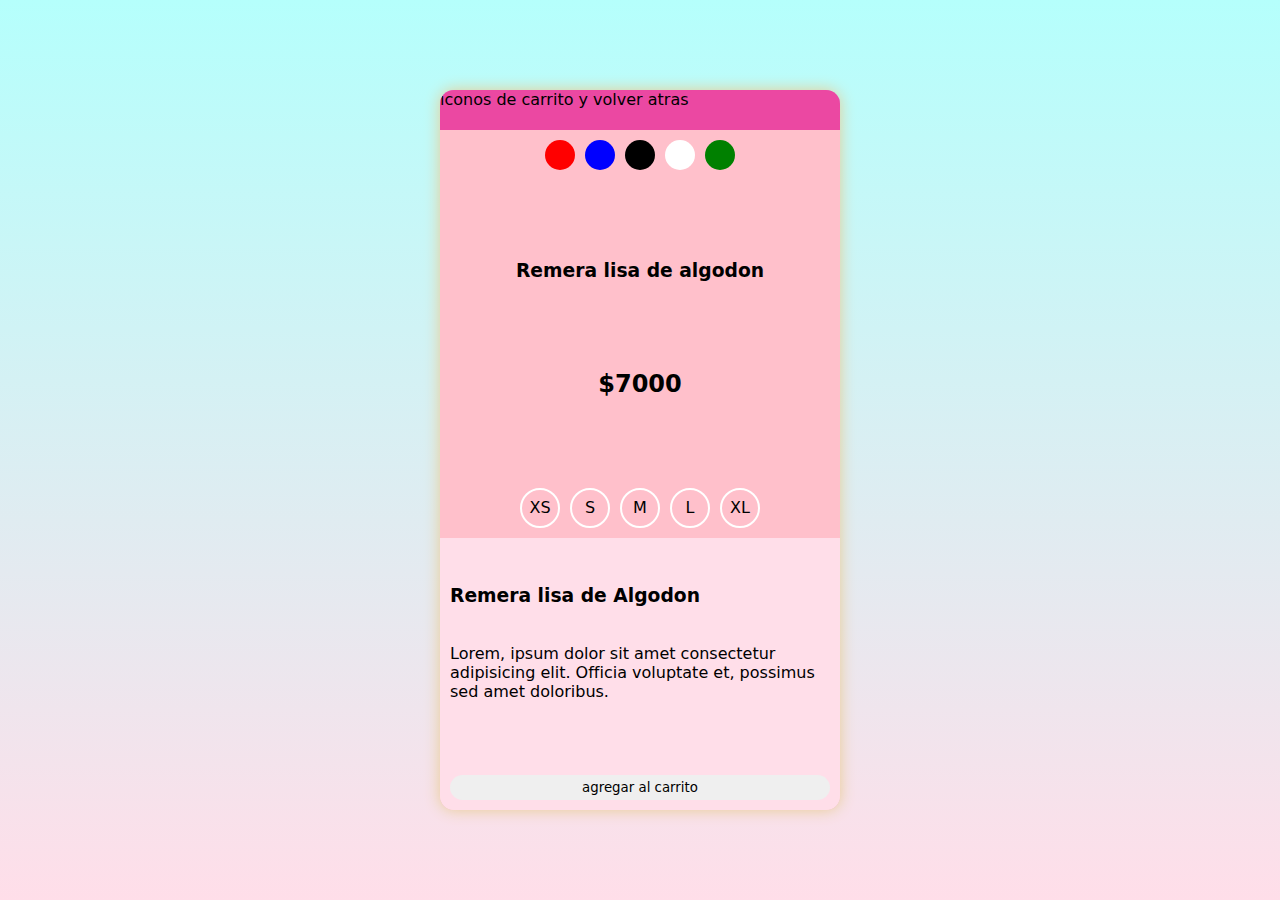
<file: tp01/index.html>
<!DOCTYPE html>
<html lang="es">

<head>
    <meta charset="UTF-8">
    <meta name="viewport" content="width=device-width, initial-scale=1.0">
    <link rel="stylesheet" href="css/op.css">
    <title>remera lisa algodon</title>
</head>

<body>
    <article class="producto">
        <section class="header_prod">
            iconos de carrito y volver atras
        </section>

        <section class="main_prod">
            <div class="imagen_prod">

                <!--unsorted list-->
                <ul class="colores">
                    <!--li= list item-->
                    <li class="rojo"></li>
                    <li class="azul"></li>
                    <li class="negro"></li>
                    <li class="blanco"></li>
                    <li class="verde"></li>
                </ul>

                <h3>Remera lisa de algodon</h3>
                <h2>$7000</h2>

                <ul class="talles">
                    <li>XS</li>
                    <li>S</li>
                    <li>M</li>
                    <li>L</li>
                    <li>XL</li>
                </ul>
            </div>

            <div class="desc_prod">
                <p>
                <h3>Remera lisa de Algodon</h3>
                <span>Lorem, ipsum dolor sit amet consectetur adipisicing elit. Officia voluptate et, possimus sed amet
                    doloribus.</span>
                </p>
                <input type="submit" value="agregar al carrito">

            </div>
        </section>



    </article>
</body>

</html>
</file>
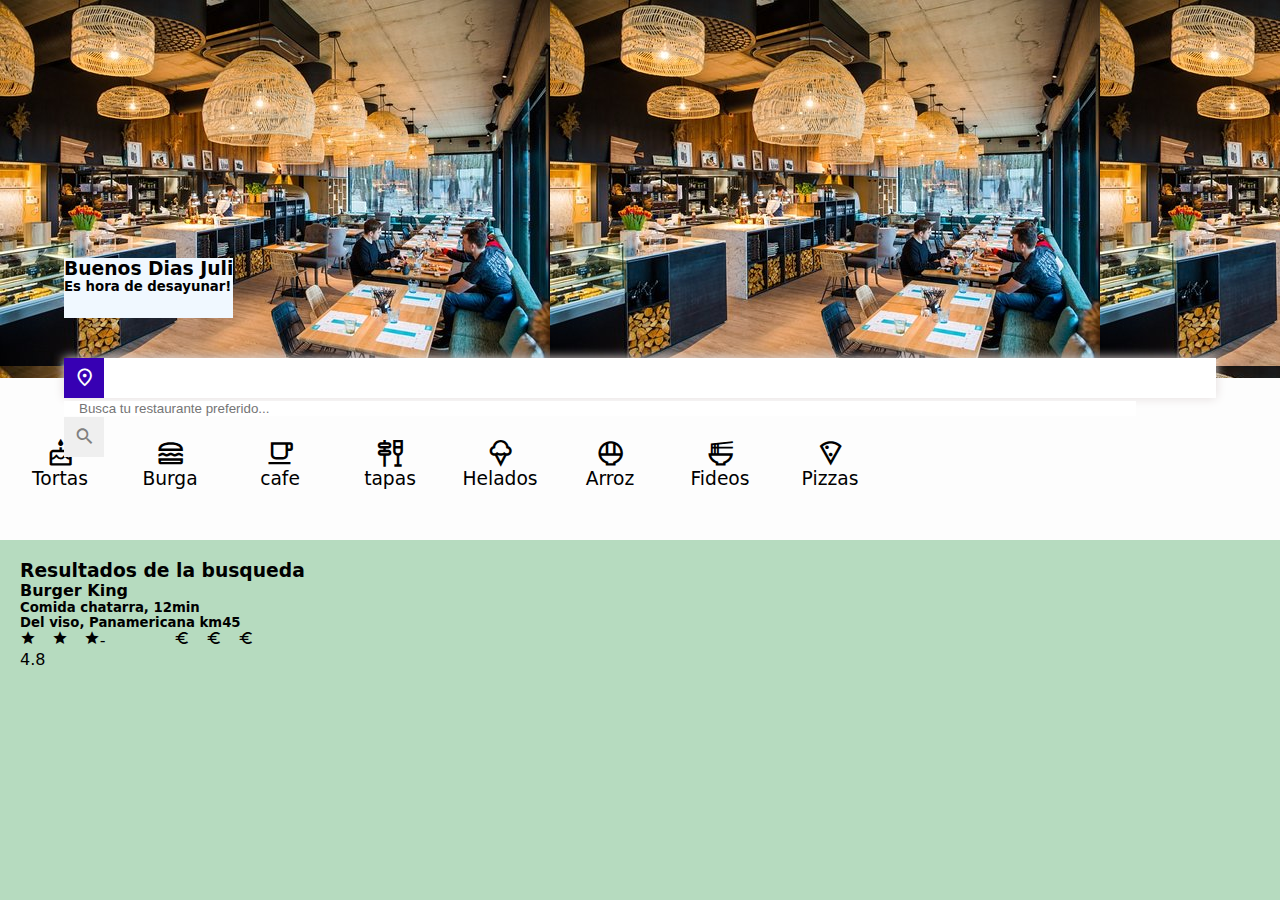
<file: tp02/index.html>
<!DOCTYPE html>
<html lang="es">

<head>
    <meta charset="UTF-8">
    <meta name="viewport" content="width=device-width, initial-scale=1.0">
    <link rel="stylesheet" href="css/material-icons.css">
    <link rel="stylesheet" href="css/appresto.css">
    <title>La cantina 73</title>
</head>

<body>

    <header>
        <section class="portadaResto">
            <div class="textBienvenida">
                <h3>Buenos Dias Juli</h3>
                <h5>Es hora de desayunar!</h5>
            </div>
            <div class="buscador sombra flex">
                <div class="iconos cuadrado fs16">place</div>
                <input type="search" placeholder="Busca tu restaurante preferido...">
                <input type="submit" value="search" class="iconos btn fs16">
            </div>
        </section>
        <section class="categoria">
            <a href="" class="itemcat">
                <i class="iconos fs22">cake</i>
                Tortas
            </a>

            <a href="" class="itemcat">
                <i class="iconos fs22">lunch_dining</i>
                Burga
            </a>

            <a href="" class="itemcat">
                <i class="iconos fs22">local_cafe</i>
                cafe
            </a>

            <a href="" class="itemcat">
                <i class="iconos fs22">tapas</i>
                tapas
            </a>

            <a href="" class="itemcat">
                <i class="iconos fs22">icecream</i>
                Helados
            </a>

            <a href="" class="itemcat">
                <i class="iconos fs22">rice_bowl</i>
                Arroz
            </a>

            <a href="" class="itemcat">
                <i class="iconos fs22">ramen_dining</i>
                Fideos
            </a>

            <a href="" class="itemcat">
                <i class="iconos fs22">local_pizza</i>
                Pizzas
            </a>

        </section>
    </header>
    <main>
        <h3>Resultados de la busqueda</h3>
        <!- -------item----- ->
            <div class="resultados">
                <a href="" class="item-resto sombra">

                    <div class="item-foto"></div>

                    <div class="item-desc columna spbt">
                        <h4>Burger King</h4>
                        <div><h5>Comida chatarra, 12min</h5>
                        <h5>Del viso, Panamericana km45</h5></div>

                        <div class="rangos spbt">
                            <span class="iconos">star star star-half</span>
                            <span class="iconos">euro euro euro</span>
                        </div>
                    </div>

                    <div class="item-rate sombra">4.8</div>

                </a>
            </div>
    </main>
</body>

</html>
</file>
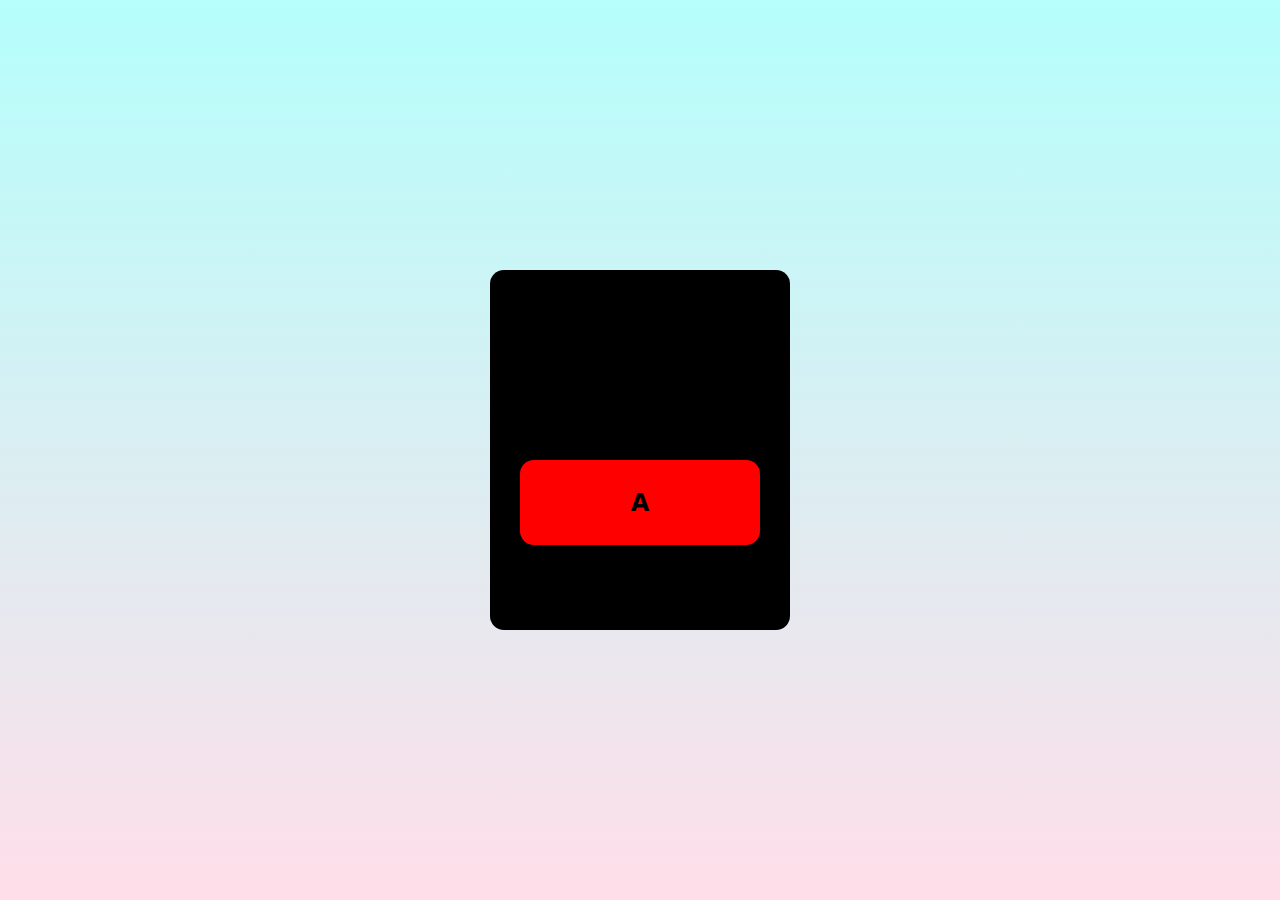
<file: tp01/index2.html>
<!DOCTYPE html>
<html lang="es">

<head>
    <meta charset="UTF-8">
    <meta name="viewport" content="width=device-width, initial-scale=1.0">
    <link rel="stylesheet" href="css/op2.css">
    <title>cuadrados</title>
</head>

<body>

    <article class="cuadrado">
         <div class="cuadradoChico_a"><h2>A</h2></div>
    </article>
</body>

</html>
</file>
<file: tp01/css/op.css>
* {
    padding: 0;
    margin: 0;
    box-sizing: border-box;

    font-family: system-ui, -apple-system, BlinkMacSystemFont, 'Segoe UI', Roboto, Oxygen, Ubuntu, Cantarell, 'Open Sans', 'Helvetica Neue', sans-serif;
}

/*------colores--------*/
.rojo{background-color: red;}
.azul{background-color: blue;}
.negro{background-color: black;}
.blanco{background-color: white;}
.verde{background-color: green;}
/*-----fin de los colores-----*/

body {
    height: 100vh;
    width: 100%;
    background-image: linear-gradient(0deg, #FFDEE9 0%, #B5FFFC 100%);
    display: grid;
    place-items: center;
}


.producto {
    width: 400px;
    height: 80%;
    background-color: rgb(220, 151, 230);
    box-shadow: 0 0 15px rgb(231, 204, 146);
    /*da sombra*/
    border-radius: 14px;
    /*bordes redondiados*/
    overflow: hidden;

    .header_prod {
        border-radius: 5px 5px 0 0;
        height: 40px;
        width: 100%;
        background-color: rgb(235, 72, 162);
    }
}

.main_prod {
    height: calc(100% - 40px);
    width: 100%;
    background-color: bisque;

    .imagen_prod {
        height: 60%;
        width: 100%;
        background-color: #FFC0CB;
        padding: 10px;
        display: flex;
        flex-direction: column;
        justify-content: space-between;
        align-items: center;
    }


    ul{
        list-style: none;
        display: flex;
        justify-content: center;
        gap: 10px;

        li {
            height: 30px;
            width: 30px;
            border-radius: 100%;
         
        }
    }

    ul.talles li{
        height: 40px;
        width: 40px;
        border: solid 2px white;
        display: grid;
        place-items: center;
    }

    .desc_prod {
        height: 40%;
        width: 100%;
        background-color: #FFDEE9;
        padding: 10px;
        display: flex;
        flex-direction: column;
        justify-content: space-between;

        input[type=submit]{
            width: 100%;
            padding: 5px 10px;
            border-radius: 14px;
            cursor: pointer;
            border: none;
        }

        input[type=submit]:hover{
            background-color: rgb(231, 141, 231);
            color: rgb(157, 227, 230);
        }
    }
}
</file>
<file: tp02/css/material-icons.css>
/* fallback */
@font-face {
  font-family: 'Material Icons Outlined';
  font-style: normal;
  font-weight: 400;
  src: url(../fonts/gok-H7zzDkdnRel8-DQ6KAXJ69wP1tGnf4ZGhUce.woff2) format('woff2');
}

.iconos {
  font-family: 'Material Icons Outlined';
  font-weight: normal;
  font-style: normal;
  /* font-size: 16px; */
  line-height: 1;
  letter-spacing: normal;
  text-transform: none;
  display: inline-block;
  white-space: nowrap;
  word-wrap: normal;
  direction: ltr;
  --webkit-font-feature-settings: 'liga';
  --webkit-font-smoothing: antialiased;
}
</file>
<file: tp02/css/appresto.css>
* {
    padding: 0;
    margin: 0;
    box-sizing: border-box;
    text-decoration: none;
    list-style: none;
    color: black;
}

body {
    height: 100vh;
    width: 100%;
    background-color: rgb(182, 219, 191);
    font-family: system-ui, -apple-system, BlinkMacSystemFont, 'Segoe UI', Roboto, Oxygen, Ubuntu, Cantarell, 'Open Sans', 'Helvetica Neue', sans-serif;
}

/*-----------------TAMAÑO DE TIPOGRAFIAS-----------------*/
.fs10 {
    font-size: 10pt;
}

.fs16 {
    font-size: 16pt;
}

.fs22 {
    font-size: 22pt;
}

/*------------COLORES--------------*/
:root {
    --main-txt: black;
    --gris-txt: gray;
    --main-bg: #6200ee;
    --main-color: #3700b3;
    --secondary-color: #bb86f6;
<<<<<<< HEAD


}

.fit {
    height: 100%;
    width: 100%;
    object-fit: cover;
}

.degrade {
    mask-image: linear-gradient(0deg, rgba(0, 0, 0, 0), rgb(0, 0, 0));
}

.pa {
    position: absolute;
}

.pr {
    position: relative;
=======


>>>>>>> d95ee6d837078874d860d6e67b5a98e44a94c3dc
}


.centrar_V{
    align-items: center;
}


header {
    height: 60%;
    width: 100%;
    background-color: rgb(159, 230, 162);

    & .portadaResto {
        height: 70%;
        width: 100%;
        background-color: var(--main-bg);
        background-image: url(../img/oko-restaurant.jpg);
        position: relative;

        & .textBienvenida {
            position: absolute;
            left: 5%;
            bottom: 60px;
            height: 60px;
<<<<<<< HEAD
=======
            width: 80%;
            background-color: rgb(255, 255, 255);
>>>>>>> d95ee6d837078874d860d6e67b5a98e44a94c3dc
            width: 90%;
            background-color: aliceblue;
        }

        & .buscador {
            position: absolute;
            left: 5%;
            bottom: -20px;
            height: 40px;
            width: 90%;
            background-color: white;
            box-shadow: 0 0 10px 0 rgb(226, 219, 219);

            .cuadrado {
                height: 40px;
                width: 40px;
                background-color: var(--main-color);
                color: white;
                display: grid;
                place-items: center;
            }

            .btn {
                height: 40px;
                width: 40px;
                color: var(--gris-txt);
                border: none;
                display: grid;
                place-items: center;
            }

            & input[type=search] {
                width: calc(100% - 80px);
                border: 0;
                padding-left: 15px;
            }
        }
    }

    & .categoria {
        height: 30%;
        width: 100%;
        background-color: rgb(253, 253, 253);
        padding: 20px;
        padding-top: 30px;
        display: flex;
        gap: 30px;
        overflow-x: scroll;

        & .itemcat {

            width: 80px;
            text-decoration: none;
            font-size: 14pt;
            display: flex;
            flex-direction: column;
            align-items: center;
            justify-content: center;
            transition: all 200ms ease-in-out;
        }

        & .itemcat:hover {
            transform: scale(1.1);
        }
    }
}

main {
  
    width: 100%;
<<<<<<< HEAD
    background-color: rgb(156, 177, 206);
    padding: 20px;
=======
    background-color: rgb(211, 112, 194);
    padding: 20px;
  
>>>>>>> d95ee6d837078874d860d6e67b5a98e44a94c3dc

    .resultados{
        display: flex;
        flex-direction: column;
        gap: 15px;
    }
}

<<<<<<< HEAD
.item-resto {
    width: 100%;
    height: 150px;
    background-color: yellow;
    position: relative;

    .item-foto {
        height: 150px;
        width: 40%;
=======
.item-resto{
    width: 100%;
    height: 150px;
    background-color: rgba(170, 112, 36, 0.644);
    position: relative;

    .item-foto{
        height: 150px;
        width: 40%;
        position: absolute;
>>>>>>> d95ee6d837078874d860d6e67b5a98e44a94c3dc
        background-image: url(../img/oko-restaurant.jpg);
        background-position: center;
        background-size: cover;
    }

    .item-desc{
        height: 150px;
        width: 65%;
<<<<<<< HEAD
        background-color: white;
        position: absolute;
        right: 0;
        border-radius: 0 0 0 23px;
        padding: 20px;     
=======
        background-color: rgba(233, 233, 233, 0.856);
        position: absolute;
        right: 0;
        border-radius: 0 0 0 20px;
        padding: 20px;
        color: rgb(116, 115, 115);
>>>>>>> d95ee6d837078874d860d6e67b5a98e44a94c3dc
    }

    .item-rate{
        position: absolute;
        font-size: 16pt;
        font-weight: bold;
        color: white;
<<<<<<< HEAD
        background-color: aliceblue;
        padding: 8px;
        border-radius: 14px 0;
        right: -8px;
        top:-8px;
    }
}

.spbt {
    display: flex;
    justify-content: space-between;
}

.spa {
    display: flex;
    justify-content: space-around;
}

.columna {
    flex-direction: column;
}

.sombra {
    box-shadow: 0 0 10px -5px rgba(0, 0, 0, 0.6);
}

.flex {
=======
        background-color: #bb86fc;
        padding: 8px;
        border-radius:14px 0;
        right: -8px;
        top:-8px;

    }
}

.spbt{
>>>>>>> d95ee6d837078874d860d6e67b5a98e44a94c3dc
    display: flex;
    justify-content: space-between;
}

<<<<<<< HEAD
/*gap sirve para dar espacio entre elementos con px*/


/*-----------RESTO HTML------------*/
.nav {
    height: 60px;
    width: 100%;
    position: fixed;
    /*para que quede fijo*/
    bottom: 0;
    background-color: rgb(118, 202, 136);
   

    .btn-link{
        height: 100%;
        flex: 1;
        text-align: center; 
        padding: 20px;
    }
    .active{
        border-top: solid 3px var(--main-color);
        font-weight: bold;
    }
}

#portada_resto {
    height: calc(100% - 60px);
    background-color: rgb(255, 255, 255);
    

    .rate {
        position: absolute;
        font-size: 16pt;
        font-weight: bold;
        color: white;
        background-color: var(--secondary-color);
        padding: 8px;
        border-radius: 14px 0;
        right: 15px;
      bottom: -20px;
    }

    .imagen_resto {
        background-color: #c198f0;
        height: 45%;
        position: relative;


    }

    .desc_resto {
        height: 55%;
        background-color: white;
        padding: 20px;
        padding-top: 30px;

        .tit_resto {
            color: var(--gris-txt);

        }
    }
}


/*------------menu.html--------------*/

#tit_menu{
    width: 100%;
    height: 60px;
    display: grid;
    place-items: center;
    background-color: rgb(255, 255, 255);
}

.cerrar{
    position: absolute;
    left: 20px;
}

.lista_menu{
    height: calc(100% - 120px);
    overflow: scroll;
    display: flex;
    flex-direction: column;
    gap: 10px;
    background-color: bisque;
}

.item_menu{
    background-color: antiquewhite;
    height: 80px;
    display: flex;

    .foto-item{
        height: 80px;
        width: 80px;
    }

    .desc-item{
        padding: 10px;
    }

    .precio-item{
        position: absolute;
        right: -10px;
        bottom: 10px;
        padding: 3px 10px; 
        border-radius: 10px 0;
        background-color: #3700b3;
        color:white;
        font-size: 8pt;
    }
=======
.columna{
    flex-direction: column;
}

.sombra {
    box-shadow: 0 0 10px -5px rgba(0, 0, 0, 0.6);
}

.flex {
    display: flex;
>>>>>>> d95ee6d837078874d860d6e67b5a98e44a94c3dc
}
</file>
<file: tp01/css/op2.css>
* {
    padding: 0;
    margin: 0;
    box-sizing: border-box;

    font-family: system-ui, -apple-system, BlinkMacSystemFont, 'Segoe UI', Roboto, Oxygen, Ubuntu, Cantarell, 'Open Sans', 'Helvetica Neue', sans-serif;
}

body {
    height: 100vh;
    width: 100%;
    background-image: linear-gradient(0deg, #FFDEE9 0%, #B5FFFC 100%);
    display: grid;
    place-items: center;
}


.cuadrado {
    width: 300px;
    height: 40%;
    background-color: rgb(0, 0, 0);
    border-radius: 14px;
    /*bordes redondiados*/

}

.cuadradoChico_a{
    height: 85px;
    width: 240px;
    background-color: rgb(255, 0, 0);
    border-radius: 14px;
    position: relative;
    left: 30px;
    top: 190px;
    display: flex;
    align-items: center;
    justify-content: center;

}
</file>
